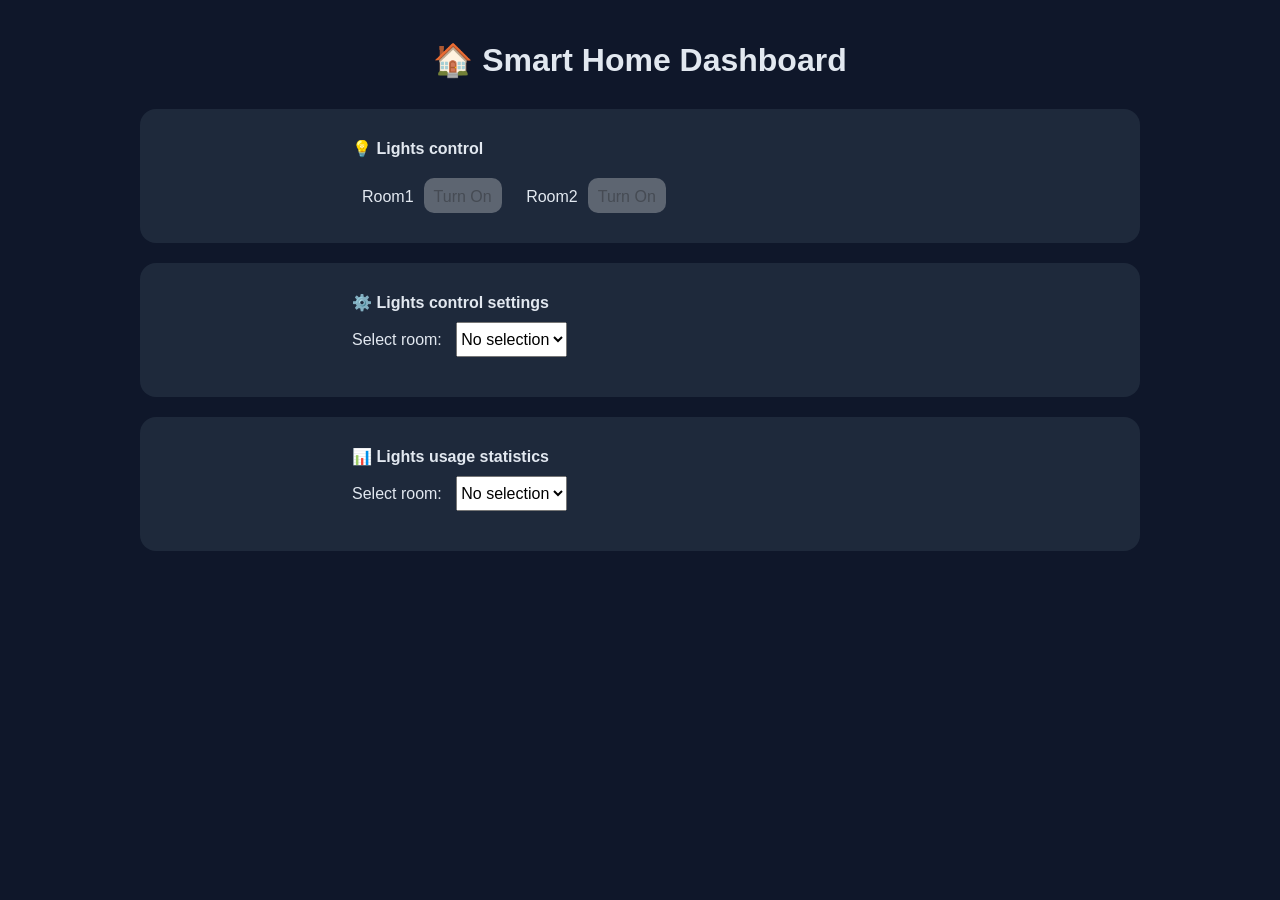
<file: webServer/index.html>
<html>
    <head>
        <meta charset="UTF-8">
        <title>Home Automation Lights Dashboard</title>
        <meta name="viewport" content="width=device-width, initial-scale=1.0">
        <!-- CSS -->
        <link rel="stylesheet" href="index.css">
        <!-- Libraries -->
        <script src="jquery371.min.js"></script>
        <script src="chartjs.js"></script>
    </head>
    <body>
        <div class="appContainer">
            <h1 class="appTitle">🏠 Smart Home Dashboard</h1>

            <div class="subContainer">
                <p class="subContainerRow" style="font-weight: bold;">💡 Lights control</p>
                <p class="subContainerRow" id="switchBtnsGrid">
                    <!-- Each room switch button row populates here-->
                </p>
            </div>

            <div class="subContainer">
                <p class="subContainerRow" style="font-weight: bold;">⚙️ Lights control settings</p>
                <p class="subContainerRow">
                    <label>Select room: </label>
                    <select id="lightCfgSelRoom" class="userInput">
                        <option value="">No selection</option>
                        <!-- Each room selection option populates here-->
                    </select>
                </p>
                <div class="subContainerRow" id="lightCfgSettingsForm">
                    <!-- Each settings field populates here-->
                </div>
            </div>

            <div class="subContainer">
                <p class="subContainerRow" style="font-weight: bold;">📊 Lights usage statistics</p>
                <p class="subContainerRow">
                    <label>Select room: </label>
                    <select id="lightUsageSelRoom" class="userInput">
                        <option value="">No selection</option>
                        <!-- Each room selection option populates here-->
                    </select>
                </p>
                <div class="subContainerRow" id="lightUsageStatsChart">
                    <!-- Light usage charts display here-->
                </div>
            </div>

        </div>
        <!-- local javascript at the end of body -->
        <script src="lightUsageChart.js"></script>
        <script src="index.js"></script>
    </body>
</html>
</file>
<file: webServer/index.css>
body {
    margin: 0;
    font-family: sans-serif;
    background: #0f172a;
    color: #e2e8f0;
}

/*  CONTAINERS & SUB CONTAINERS */

.appContainer {
    max-width: 1000px;
    margin: auto;
    padding: 20px;
}

.appTitle {
    text-align: center;
    margin-bottom: 30px;
}

.subContainer {
    background: #1e293b;
    border-radius: 16px;
    padding: 20px;
    margin-bottom: 20px;
}

.subContainerRow {
    width:60%; 
    margin:10px auto;
}

/* GLOBAL USER INPUT ITEMS i.e. BUTTONS, TEXT FIELDS */
.userInput {
    height:35px; 
    margin-left:10px; 
    font-size:12pt;
}

/* SWITCH BUTTONS */
.switchBtnsGrid {
    display: flex;
    flex-wrap: wrap;
    gap: 15px;
}

.switchBtnWrapper {
    width:160px; 
    margin:3px 10px;
}

/* BUTTON */
.switchBtn {
    margin-top: 10px;
    padding: 10px;
    border-radius: 10px;
    border: none;
    cursor: pointer;
}

.switchBtn.on {
    background: #22c55e;
    color: white;
}

.switchBtn.off {
    background: #475569;
    color: white;
}

/* FORM */
#lightCfgSettingsForm {
    width: 250px;
    display: flex;
    flex-direction: column;
    gap: 10px
}

.cfgSettingsField {
    height:50px;
}

.cfgSettingsField label {
    display: inline-block;
    width: 175px;
}

.cfgSettingsField input {
    width: 50px;
}

/* CHART GRID */
#lightUsageStatsChart {
    width:800px;
    display: flex;
    flex-wrap: wrap;
    gap: 20px;
}

.statChart {
    background: white;
    border-radius: 10px;
    padding: 10px;
    max-width: 45%;
    min-height: 300px;
    max-height: 300px;
}
</file>
